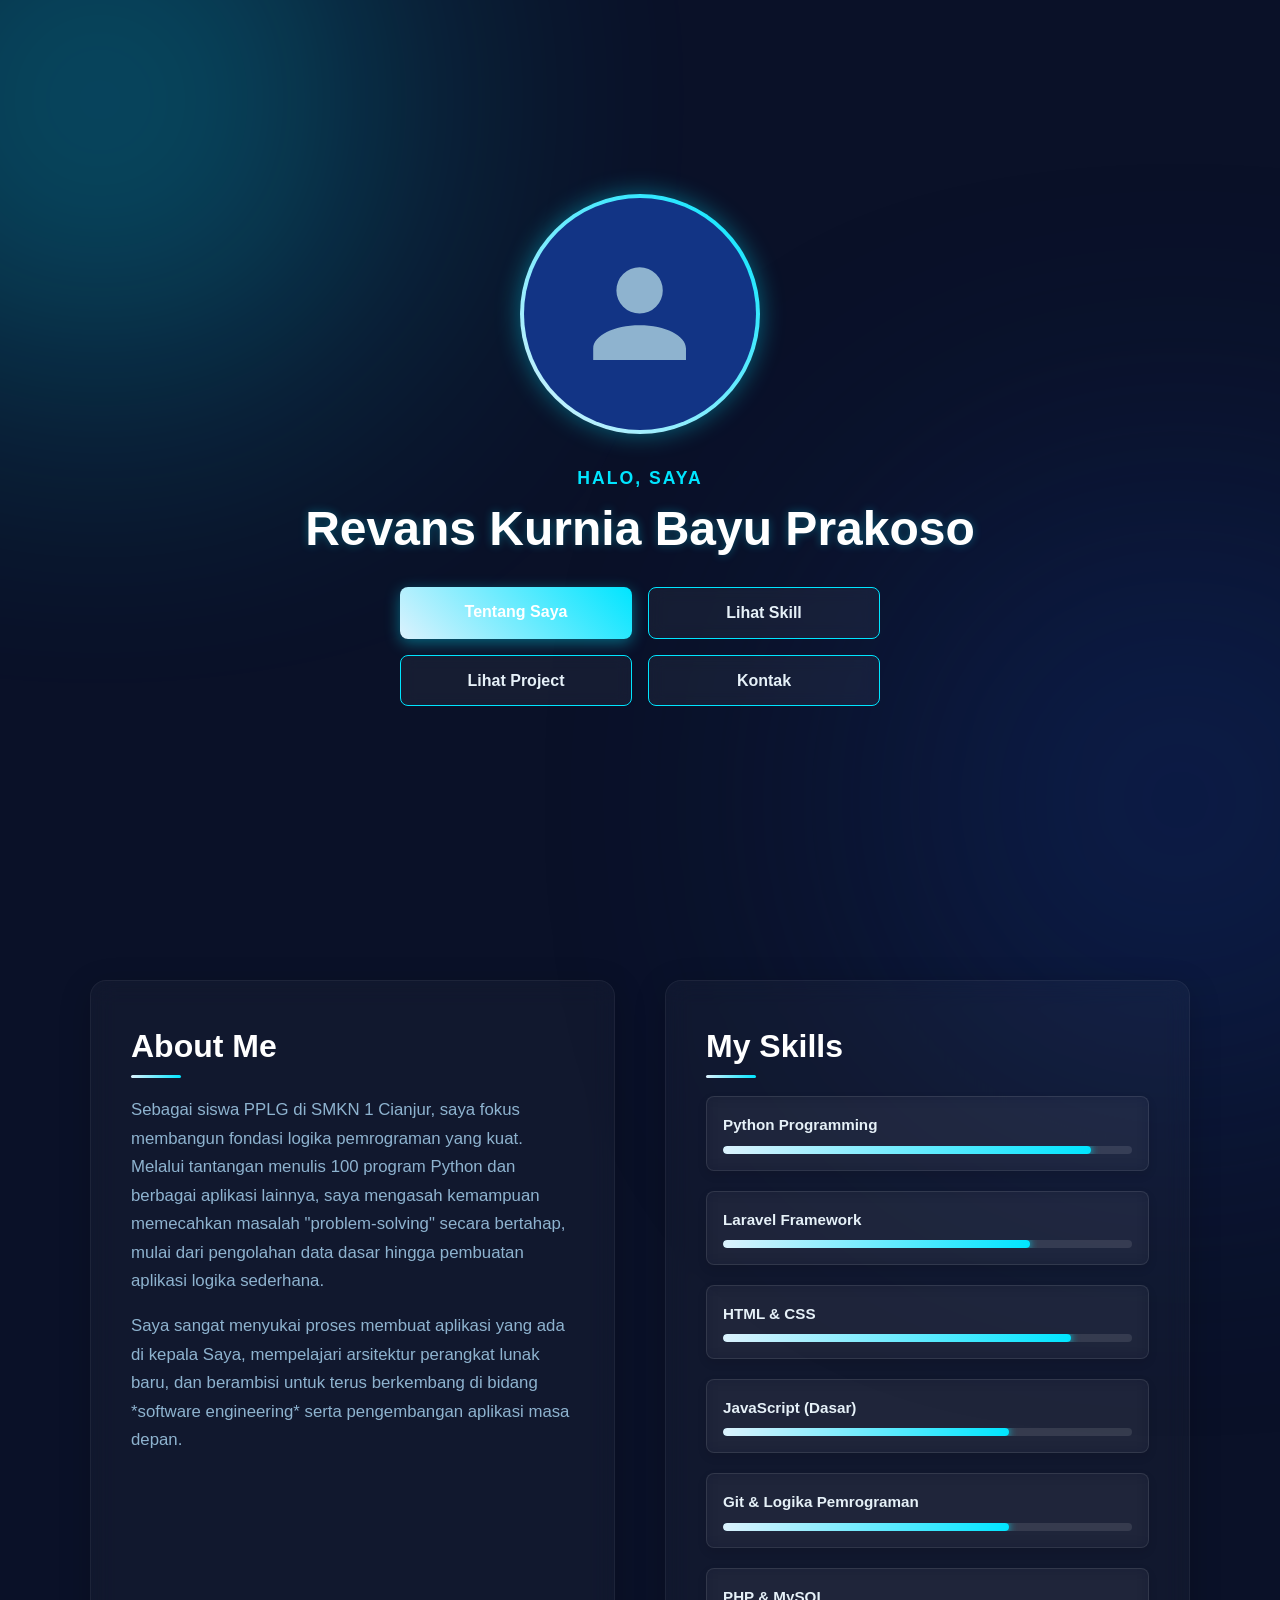
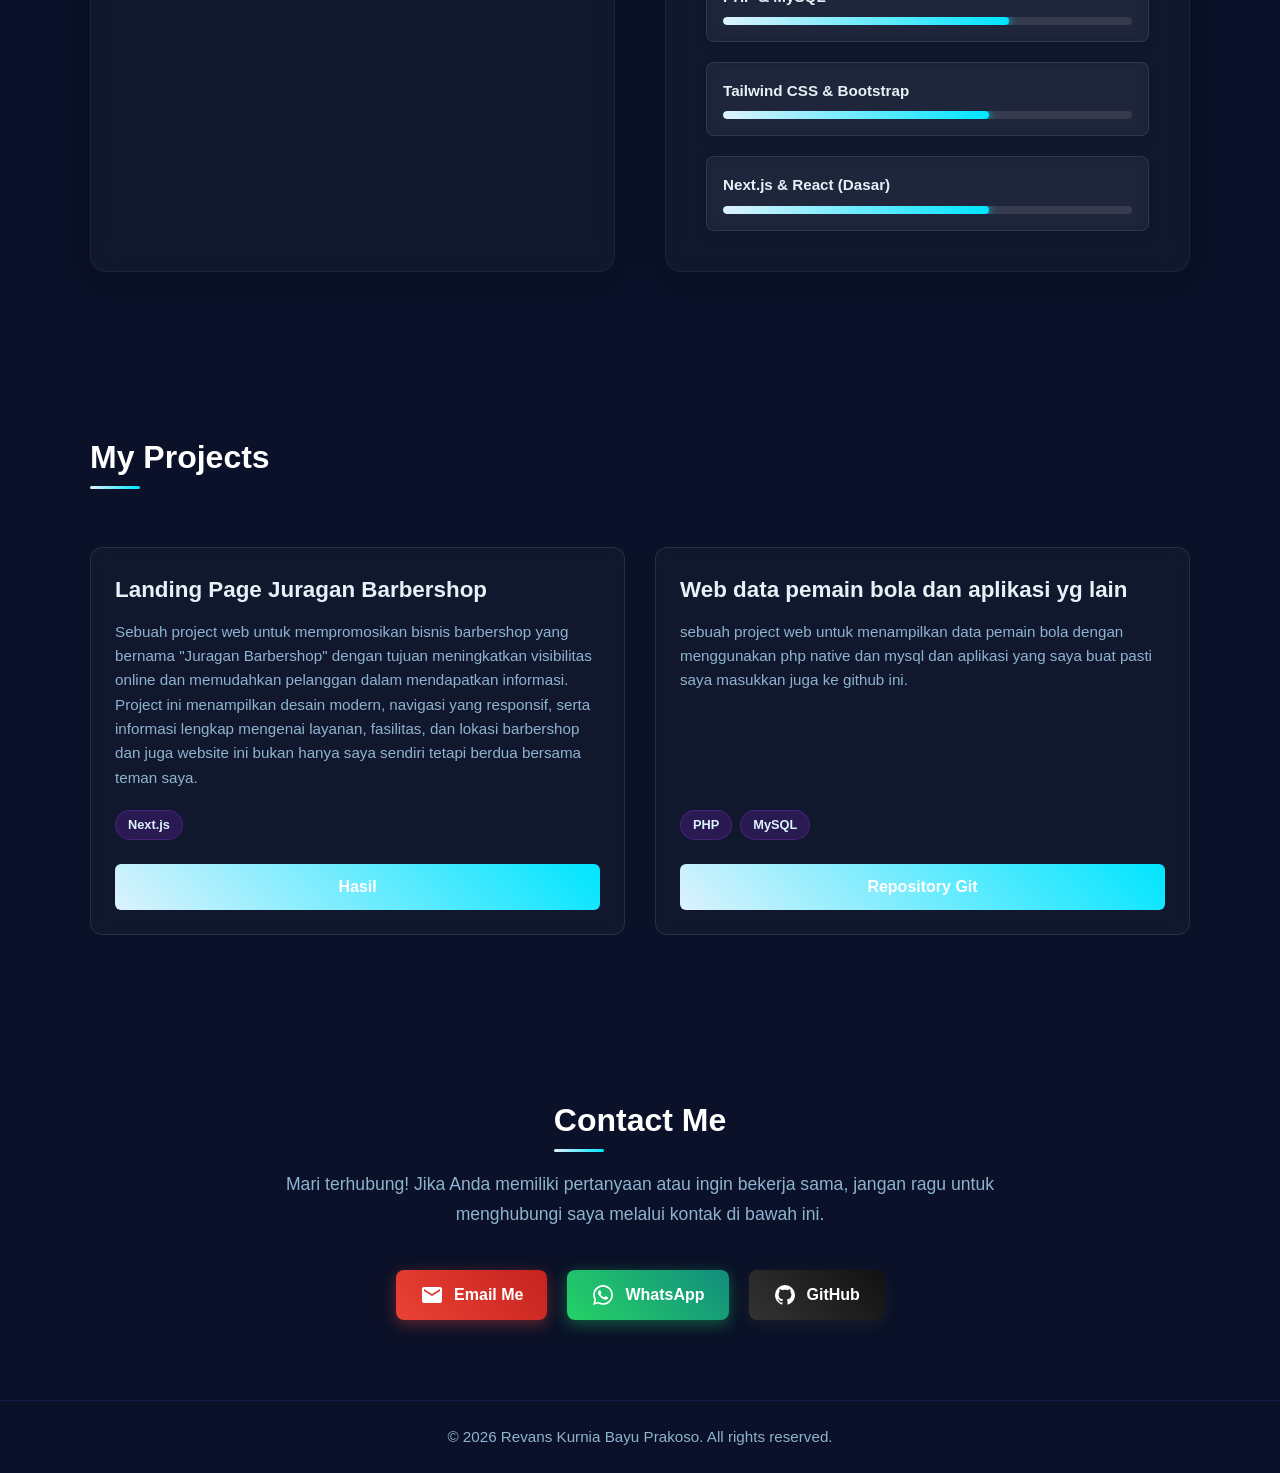
<file: portofolio.html>
<!DOCTYPE html>
<html lang="id">

<head>
    <meta charset="UTF-8">
    <meta name="viewport" content="width=device-width, initial-scale=1.0">
    <title>Portofolio Saya</title>
    <link rel="stylesheet" href="style.css">
</head>

<body>

    <section id="hero" class="hero-section">
        <div class="hero-container">
            <div class="hero-image">
                <div class="avatar-wrapper">
                    <div class="avatar-placeholder">
                        <svg class="avatar-svg" viewBox="0 0 24 24">
                            <path
                                d="M12,4A4,4 0 0,1 16,8A4,4 0 0,1 12,12A4,4 0 0,1 8,8A4,4 0 0,1 12,4M12,14C16.42,14 20,15.79 20,18V20H4V18C4,15.79 7.58,14 12,14Z" />
                        </svg>
                    </div>
                </div>
            </div>

            <div class="hero-content">
                <span class="hero-subtitle">Halo, Saya</span>
                <h1 class="hero-title">Revans Kurnia Bayu Prakoso</h1>
                <p class="hero-description"></p>
                <div class="hero-buttons">
                    <a href="#about" class="btn btn-primary">Tentang Saya</a>
                    <a href="#skills" class="btn btn-secondary">Lihat Skill</a>
                    <a href="#project" class="btn btn-secondary">Lihat Project</a>
                    <a href="#contact" class="btn btn-secondary">Kontak</a>
                </div>
            </div>
        </div>
    </section>

    <section id="about" class="about-skill-section">
        <div class="section-container">

            <div class="about-box">
                <h2 class="section-title">About Me</h2>
                <p class="about-text">Sebagai siswa PPLG di SMKN 1 Cianjur, saya fokus membangun fondasi logika
                    pemrograman yang kuat. Melalui tantangan menulis 100 program Python dan berbagai aplikasi lainnya,
                    saya mengasah kemampuan
                    memecahkan masalah "problem-solving" secara bertahap, mulai dari pengolahan data dasar hingga
                    pembuatan aplikasi logika sederhana.</p>
                <p class="about-text">Saya sangat menyukai proses membuat aplikasi yang ada di kepala Saya, mempelajari
                    arsitektur perangkat
                    lunak baru, dan berambisi untuk terus berkembang di bidang *software engineering* serta pengembangan
                    aplikasi masa depan.</p>
            </div>

            <div id="skills" class="skill-box">
                <h2 class="section-title">My Skills</h2>
                <div class="skills-grid">

                    <div class="skill-card">
                        <span class="skill-name">Python Programming</span>
                        <div class="progress-bar">
                            <div class="progress-fill" style="width: 90%;"></div>
                        </div>
                    </div>

                    <div class="skill-card">
                        <span class="skill-name">Laravel Framework</span>
                        <div class="progress-bar">
                            <div class="progress-fill" style="width: 75%;"></div>
                        </div>
                    </div>

                    <div class="skill-card">
                        <span class="skill-name">HTML & CSS</span>
                        <div class="progress-bar">
                            <div class="progress-fill" style="width: 85%;"></div>
                        </div>
                    </div>

                    <div class="skill-card">
                        <span class="skill-name">JavaScript (Dasar)</span>
                        <div class="progress-bar">
                            <div class="progress-fill" style="width: 70%;"></div>
                        </div>
                    </div>

                    <div class="skill-card">
                        <span class="skill-name">Git & Logika Pemrograman</span>
                        <div class="progress-bar">
                            <div class="progress-fill" style="width: 70%;"></div>
                        </div>
                    </div>

                    <div class="skill-card">
                        <span class="skill-name">PHP & MySQL</span>
                        <div class="progress-bar">
                            <div class="progress-fill" style="width: 70%;"></div>
                        </div>
                    </div>

                    <div class="skill-card">
                        <span class="skill-name">Tailwind CSS & Bootstrap</span>
                        <div class="progress-bar">
                            <div class="progress-fill" style="width: 65%;"></div>
                        </div>
                    </div>

                    <div class="skill-card">
                        <span class="skill-name">Next.js & React (Dasar)</span>
                        <div class="progress-bar">
                            <div class="progress-fill" style="width: 65%;"></div>
                        </div>
                    </div>

                </div>
            </div>

        </div>
    </section>

    <section id="project" class="project-section">
        <div class="project-container">
            <h2 class="section-title">My Projects</h2>
            <div class="project-grid">

                <div class="project-card">
                    <div class="project-info">
                        <h3 class="project-name">Landing Page Juragan Barbershop</h3>
                        <p class="project-desc">
                            Sebuah project web untuk mempromosikan bisnis barbershop yang bernama "Juragan Barbershop"
                            dengan
                            tujuan meningkatkan visibilitas online dan memudahkan pelanggan dalam mendapatkan informasi.
                            Project ini menampilkan desain modern, navigasi yang responsif, serta informasi lengkap
                            mengenai layanan, fasilitas, dan lokasi barbershop dan juga website ini bukan hanya saya
                            sendiri
                            tetapi berdua bersama teman saya.
                        </p>
                        <div class="project-tech">
                            <span class="tech-badge">Next.js</span>
                        </div>
                        <a href="https://juraganbarbershop.vercel.app/" target="_blank" class="btn-project">Hasil</a>
                    </div>
                </div>

                <div class="project-card">
                    <div class="project-info">
                        <h3 class="project-name">Web data pemain bola dan aplikasi yg lain</h3>
                        <p class="project-desc">sebuah project web untuk menampilkan data pemain bola dengan
                            menggunakan php native dan mysql dan aplikasi yang saya buat pasti saya masukkan juga
                            ke github ini.
                        </p>
                        <div class="project-tech">
                            <span class="tech-badge">PHP</span>
                            <span class="tech-badge">MySQL</span>
                        </div>
                        <a href="https://github.com/revanbayu533" target="_blank" class="btn-project">Repository Git</a>
                    </div>
                </div>

            </div>
        </div>
    </section>

    <section id="contact" class="contact-section">
        <div class="contact-container">
            <h2 class="section-title">Contact Me</h2>
            <p class="contact-desc">Mari terhubung! Jika Anda memiliki pertanyaan atau ingin bekerja sama, jangan ragu
                untuk menghubungi saya melalui kontak di bawah ini.</p>
            <div class="contact-links">
                <a href="https://mail.google.com/mail/?view=cm&fs=1&to=revanbayu533@gmail.com" target="_blank"
                    class="btn-contact email-btn">
                    <svg viewBox="0 0 24 24" class="contact-icon">
                        <path
                            d="M20,8L12,13L4,8V6L12,11L20,6M20,4H4C2.89,4 2,4.89 2,6V18A2,2 0 0,0 4,20H20A2,2 0 0,0 22,18V6C22,4.89 21.1,4 20,4Z" />
                    </svg>
                    Email Me
                </a>
                <a href="https://wa.me/6285711885620" target="_blank" class="btn-contact wa-btn">
                    <svg viewBox="0 0 24 24" class="contact-icon">
                        <path
                            d="M12.04 2C6.58 2 2.13 6.45 2.13 11.91C2.13 13.66 2.59 15.36 3.45 16.86L2.05 22L7.3 20.62C8.75 21.41 10.38 21.83 12.04 21.83C17.5 21.83 21.95 17.38 21.95 11.92C21.95 9.27 20.92 6.78 19.05 4.91C17.18 3.03 14.69 2 12.04 2M12.05 3.67C14.25 3.67 16.31 4.53 17.87 6.09C19.42 7.65 20.28 9.72 20.28 11.92C20.28 16.46 16.58 20.15 12.04 20.15C10.56 20.15 9.11 19.76 7.85 19L7.55 18.83L4.43 19.65L5.26 16.61L5.06 16.29C4.24 15 3.8 13.47 3.8 11.91C3.81 7.37 7.5 3.67 12.05 3.67M8.53 7.33C8.37 7.33 8.1 7.39 7.87 7.64C7.65 7.89 7 8.5 7 9.71C7 10.93 7.89 12.1 8 12.27C8.14 12.44 9.76 14.94 12.25 16C12.84 16.27 13.3 16.42 13.66 16.53C14.25 16.72 14.79 16.69 15.22 16.63C15.7 16.56 16.68 16.03 16.89 15.45C17.1 14.87 17.1 14.38 17.04 14.27C16.97 14.17 16.81 14.11 16.56 14C16.31 13.86 15.09 13.26 14.87 13.18C14.64 13.1 14.5 13.06 14.31 13.3C14.15 13.55 13.67 14.11 13.53 14.27C13.38 14.44 13.24 14.46 13 14.34C12.74 14.21 11.94 13.95 11 13.11C10.26 12.45 9.77 11.64 9.62 11.39C9.5 11.15 9.61 11 9.73 10.89C9.84 10.78 10 10.6 10.1 10.45C10.23 10.31 10.27 10.2 10.35 10.04C10.43 9.87 10.39 9.73 10.33 9.61C10.27 9.5 9.77 8.26 9.56 7.77C9.36 7.29 9.16 7.35 9 7.34C8.86 7.34 8.7 7.33 8.53 7.33Z" />
                    </svg>
                    WhatsApp
                </a>
                <a href="https://github.com/revanbayu533" target="_blank" class="btn-contact github-btn">
                    <svg viewBox="0 0 24 24" class="contact-icon">
                        <path
                            d="M12,2A10,10 0 0,0 2,12C2,16.42 4.87,20.17 8.84,21.5C9.34,21.58 9.5,21.27 9.5,21C9.5,20.77 9.5,20.14 9.5,19.31C6.73,19.91 6.14,17.97 6.14,17.97C5.68,16.81 5.03,16.5 5.03,16.5C4.12,15.88 5.1,15.9 5.1,15.9C6.1,15.97 6.63,16.93 6.63,16.93C7.5,18.45 8.97,18 9.54,17.76C9.63,17.11 9.89,16.67 10.17,16.42C7.95,16.17 5.62,15.31 5.62,11.5C5.62,10.39 6,9.5 6.65,8.79C6.55,8.54 6.2,7.5 6.75,6.15C6.75,6.15 7.59,5.88 9.5,7.17C10.29,6.95 11.15,6.84 12,6.84C12.85,6.84 13.71,6.95 14.5,7.17C16.41,5.88 17.25,6.15 17.25,6.15C17.8,7.5 17.45,8.54 17.35,8.79C18,9.5 18.38,10.39 18.38,11.5C18.38,15.32 16.04,16.16 13.81,16.41C14.17,16.72 14.5,17.33 14.5,18.26C14.5,19.6 14.5,20.68 14.5,21C14.5,21.27 14.66,21.59 15.17,21.5C19.14,20.16 22,16.42 22,12A10,10 0 0,0 12,2Z" />
                    </svg>
                    GitHub
                </a>
            </div>
        </div>
    </section>

    <footer class="footer">
        <p>&copy; <span id="year"></span> Revans Kurnia Bayu Prakoso. All rights reserved.</p>
    </footer>

    <script src="portofolio.js"></script>
</body>

</html>
</file>
<file: style.css>
:root {
    --bg-primary: #0a1128;
    --bg-secondary: #123485;
    --accent-cosmic: #00e5ff;
    --accent-nebula: #dcf2fd;
    --accent-title: #ffffff;
    --text-main: #e6f1f8;
    --text-muted: #8eb3cf;
    --border-glow: rgba(0, 229, 255, 0.4);
    --btn-secondary-bg: rgba(255, 255, 255, 0.05);
    --card-bg: rgba(255, 255, 255, 0.03);
}

[data-theme="light"] {
    --bg-primary: #f0f4f8;
    --bg-secondary: #c9d6ea;
    --accent-cosmic: #0066cc;
    --accent-nebula: #8eb3cf;
    --accent-title: #1a202c;
    --text-main: #2d3748;
    --text-muted: #4a5568;
    --border-glow: rgba(0, 102, 204, 0.2);
    --btn-secondary-bg: rgba(0, 0, 0, 0.05);
    --card-bg: rgba(255, 255, 255, 0.8);
}

* {
    box-sizing: border-box;
    margin: 0;
    padding: 0;
}

html {
    scroll-behavior: smooth;
}

body {
    background-color: var(--bg-primary);
    color: var(--text-main);
    font-family: 'Poppins', 'Segoe UI', Roboto, Helvetica, Arial, sans-serif;
    line-height: 1.6;
    overflow-x: hidden;
    position: relative;
    z-index: 0;
}

body::before, body::after {
    content: '';
    position: fixed;
    border-radius: 50%;
    filter: blur(150px);
    z-index: -1;
    opacity: 0.4;
    pointer-events: none;
}

body::before {
    width: 500px;
    height: 500px;
    background: var(--accent-cosmic);
    top: -150px;
    left: -150px;
}

body::after {
    width: 600px;
    height: 600px;
    background: var(--bg-secondary);
    bottom: -200px;
    right: -200px;
}

.hero-section {
    background: transparent;
    min-height: 100vh;
    display: flex;
    align-items: center;
    justify-content: center;
    padding: 40px 20px;
    position: relative;
}

.hero-container {
    width: 100%;
    max-width: 900px;
    display: flex;
    flex-direction: column;
    align-items: center;
    justify-content: center;
    text-align: center;
    gap: 30px;
}

.hero-image {
    flex: 1;
    display: flex;
    justify-content: center;
    position: relative;
}

.avatar-wrapper {
    position: relative;
    width: 240px;
    height: 240px;
    border-radius: 50%;
    background: linear-gradient(45deg, var(--accent-nebula), var(--accent-cosmic));
    padding: 4px;
    box-shadow: 0 0 25px var(--border-glow);
}

.avatar-placeholder {
    width: 100%;
    height: 100%;
    border-radius: 50%;
    background-color: var(--bg-secondary);
    display: flex;
    align-items: center;
    justify-content: center;
    overflow: hidden;
}

.avatar-svg {
    width: 60%;
    height: 60%;
    fill: var(--text-muted);
}

.hero-content {
    flex: 1;
}

.hero-subtitle {
    font-size: 1.1rem;
    text-transform: uppercase;
    letter-spacing: 2px;
    color: var(--accent-cosmic);
    font-weight: 700;
    margin-bottom: 8px;
    display: block;
}

.hero-title {
    font-size: 3rem;
    color: var(--accent-title);
    line-height: 1.2;
    margin-bottom: 16px;
    text-shadow: 0 0 10px rgba(0, 229, 255, 0.3);
}

.hero-description {
    font-size: 1.1rem;
    color: var(--text-muted);
    margin-bottom: 30px;
    max-width: 600px;
    margin-left: auto;
    margin-right: auto;
}

.hero-buttons {
    display: grid;
    grid-template-columns: 1fr 1fr;
    gap: 16px;
    max-width: 480px;
    margin: 0 auto;
}

.btn {
    display: inline-block;
    padding: 12px 28px;
    border-radius: 8px;
    font-weight: 600;
    text-decoration: none;
    transition: all 0.3s ease;
    font-size: 1rem;
    cursor: pointer;
}

.btn-primary {
    background: linear-gradient(45deg, var(--accent-nebula), var(--accent-cosmic));
    color: #ffffff;
    border: none;
    box-shadow: 0 4px 15px var(--border-glow);
}

.btn-primary:hover {
    transform: translateY(-3px);
    box-shadow: 0 6px 20px var(--accent-cosmic);
}

.btn-secondary {
    background: var(--btn-secondary-bg);
    backdrop-filter: blur(8px);
    -webkit-backdrop-filter: blur(8px);
    color: var(--text-main);
    border: 1px solid var(--accent-cosmic);
}

.btn-secondary:hover {
    background: rgba(0, 229, 255, 0.1);
    transform: translateY(-3px);
    box-shadow: 0 6px 15px rgba(0, 229, 255, 0.3);
}

.about-skill-section {
    background: transparent;
    padding: 80px 20px;
    display: flex;
    justify-content: center;
    align-items: center;
}

.section-container {
    width: 100%;
    max-width: 1100px;
    display: flex;
    gap: 50px;
}

.about-box,
.skill-box {
    flex: 1;
    background: var(--card-bg);
    backdrop-filter: blur(12px);
    -webkit-backdrop-filter: blur(12px);
    border: 1px solid rgba(255, 255, 255, 0.05);
    border-radius: 16px;
    padding: 40px;
    box-shadow: 0 8px 32px 0 rgba(0, 0, 0, 0.2);
}

.section-title {
    font-size: 2rem;
    color: var(--accent-title);
    margin-bottom: 24px;
    position: relative;
    display: inline-block;
}

.section-title::after {
    content: '';
    position: absolute;
    left: 0;
    bottom: -6px;
    width: 50px;
    height: 3px;
    background: linear-gradient(90deg, var(--accent-nebula), var(--accent-cosmic));
    border-radius: 2px;
}

.about-text {
    color: var(--text-muted);
    font-size: 1.05rem;
    line-height: 1.7;
    margin-bottom: 16px;
}

.skills-grid {
    display: flex;
    flex-direction: column;
    gap: 20px;
}

.skill-card {
    background: var(--card-bg);
    backdrop-filter: blur(8px);
    -webkit-backdrop-filter: blur(8px);
    border: 1px solid rgba(255, 255, 255, 0.1);
    padding: 16px;
    border-radius: 8px;
    box-shadow: 0 4px 10px rgba(0, 0, 0, 0.1);
    transition: transform 0.3s ease, border-color 0.3s ease, box-shadow 0.3s ease;
}

.skill-card:hover {
    transform: translateY(-3px);
    border-color: var(--accent-cosmic);
    box-shadow: 0 8px 20px rgba(0, 229, 255, 0.2);
}

.skill-name {
    display: block;
    font-weight: 600;
    color: var(--text-main);
    margin-bottom: 8px;
    font-size: 0.95rem;
}

.progress-bar {
    width: 100%;
    height: 8px;
    background: rgba(255, 255, 255, 0.1);
    border-radius: 4px;
    overflow: hidden;
}

.progress-fill {
    height: 100%;
    background: linear-gradient(90deg, var(--accent-nebula), var(--accent-cosmic));
    border-radius: 4px;
    box-shadow: 0 0 8px var(--accent-cosmic);
}

@media (max-width: 768px) {
    .hero-container {
        flex-direction: column;
        text-align: center;
        gap: 30px;
    }

    .hero-title {
        font-size: 2.2rem;
    }

    .hero-description {
        margin-left: auto;
        margin-right: auto;
    }

    .hero-buttons {
        justify-content: center;
    }

    .avatar-wrapper {
        width: 220px;
        height: 220px;
    }

    .section-container {
        flex-direction: column;
        gap: 40px;
    }

    .section-title {
        font-size: 1.75rem;
    }
}

.project-section {
    background: transparent;
    padding: 80px 20px;
    display: flex;
    justify-content: center;
    align-items: center;
}

.project-container {
    width: 100%;
    max-width: 1100px;
}

.project-grid {
    display: grid;
    grid-template-columns: repeat(auto-fit, minmax(300px, 1fr));
    gap: 30px;
    margin-top: 40px;
}

.project-card {
    background: var(--card-bg);
    backdrop-filter: blur(8px);
    -webkit-backdrop-filter: blur(8px);
    border: 1px solid rgba(255, 255, 255, 0.1);
    border-radius: 12px;
    overflow: hidden;
    transition: transform 0.3s ease, border-color 0.3s ease, box-shadow 0.3s ease;
    display: flex;
    flex-direction: column;
}

.project-card:hover {
    transform: translateY(-10px);
    box-shadow: 0 10px 30px rgba(74, 62, 245, 0.3);
    border-color: var(--accent-cosmic);
}

.project-info {
    padding: 24px;
    display: flex;
    flex-direction: column;
    flex: 1;
}

.project-name {
    font-size: 1.4rem;
    color: var(--text-main);
    margin-bottom: 12px;
}

.project-desc {
    color: var(--text-muted);
    font-size: 0.95rem;
    line-height: 1.6;
    margin-bottom: 20px;
    flex: 1;
}

.project-tech {
    display: flex;
    flex-wrap: wrap;
    gap: 8px;
    margin-bottom: 24px;
}

.tech-badge {
    background: rgba(138, 43, 226, 0.2);
    color: var(--accent-nebula);
    padding: 4px 12px;
    border-radius: 20px;
    font-size: 0.8rem;
    font-weight: 600;
    border: 1px solid rgba(138, 43, 226, 0.3);
}

.btn-project {
    display: inline-block;
    padding: 10px 20px;
    border-radius: 6px;
    background: linear-gradient(45deg, var(--accent-nebula), var(--accent-cosmic));
    color: #fff;
    text-decoration: none;
    font-weight: 600;
    text-align: center;
    transition: all 0.3s ease;
}

.btn-project:hover {
    box-shadow: 0 4px 15px var(--accent-cosmic);
    transform: scale(1.05);
}

.blog-section {
    background: transparent;
    padding: 80px 20px;
    display: flex;
    justify-content: center;
    align-items: center;
}

.blog-container {
    width: 100%;
    max-width: 1100px;
}

.blog-grid {
    display: grid;
    grid-template-columns: repeat(auto-fit, minmax(300px, 1fr));
    gap: 30px;
    margin-top: 40px;
}

.blog-card {
    background: var(--card-bg);
    backdrop-filter: blur(8px);
    -webkit-backdrop-filter: blur(8px);
    border: 1px solid rgba(255, 255, 255, 0.1);
    border-radius: 12px;
    overflow: hidden;
    transition: transform 0.3s ease, border-color 0.3s ease, box-shadow 0.3s ease;
    display: flex;
    flex-direction: column;
}

.blog-card:hover {
    transform: translateY(-5px);
    box-shadow: 0 10px 30px rgba(0, 229, 255, 0.2);
    border-color: var(--accent-cosmic);
}

.blog-info {
    padding: 24px;
    display: flex;
    flex-direction: column;
    flex: 1;
}

.blog-date {
    font-size: 0.85rem;
    color: var(--accent-cosmic);
    margin-bottom: 8px;
    font-weight: 600;
}

.blog-name {
    font-size: 1.3rem;
    color: var(--text-main);
    margin-bottom: 12px;
    line-height: 1.4;
}

.blog-desc {
    color: var(--text-muted);
    font-size: 0.95rem;
    line-height: 1.6;
    margin-bottom: 20px;
    flex: 1;
}

.blog-link {
    display: inline-block;
    color: var(--accent-nebula);
    text-decoration: none;
    font-weight: 600;
    font-size: 0.95rem;
    transition: color 0.3s ease;
}

.blog-link:hover {
    color: var(--accent-cosmic);
}

.contact-section {
    background: transparent;
    padding: 80px 20px;
    display: flex;
    justify-content: center;
    align-items: center;
    text-align: center;
}

.contact-container {
    width: 100%;
    max-width: 800px;
}

.contact-desc {
    color: var(--text-muted);
    font-size: 1.1rem;
    line-height: 1.7;
    margin-bottom: 40px;
}

.contact-links {
    display: flex;
    justify-content: center;
    gap: 20px;
    flex-wrap: wrap;
}

.btn-contact {
    display: flex;
    align-items: center;
    gap: 10px;
    padding: 12px 24px;
    border-radius: 8px;
    font-weight: 600;
    text-decoration: none;
    color: #fff;
    transition: all 0.3s ease;
}

.contact-icon {
    width: 24px;
    height: 24px;
    fill: currentColor;
}

.email-btn {
    background: linear-gradient(45deg, #ea4335, #c5221f);
    box-shadow: 0 4px 15px rgba(234, 67, 53, 0.4);
}

.wa-btn {
    background: linear-gradient(45deg, #25d366, #128c7e);
    box-shadow: 0 4px 15px rgba(37, 211, 102, 0.4);
}

.github-btn {
    background: linear-gradient(45deg, #333, #111);
    box-shadow: 0 4px 15px rgba(51, 51, 51, 0.4);
}

.btn-contact:hover {
    transform: translateY(-3px);
    filter: brightness(1.1);
}

.email-btn:hover { box-shadow: 0 6px 20px rgba(234, 67, 53, 0.6); }
.wa-btn:hover { box-shadow: 0 6px 20px rgba(37, 211, 102, 0.6); }
.github-btn:hover { box-shadow: 0 6px 20px rgba(51, 51, 51, 0.6); }

.footer {
    background-color: var(--bg-primary);
    padding: 24px 20px;
    text-align: center;
    border-top: 1px solid rgba(74, 62, 245, 0.2);
}

.footer p {
    color: var(--text-muted);
    font-size: 0.95rem;
}

/* Controls */
.top-controls {
    position: fixed;
    top: 20px;
    right: 20px;
    display: flex;
    gap: 12px;
    z-index: 1000;
}

.control-btn {
    background: var(--card-bg);
    border: 1px solid var(--accent-cosmic);
    color: var(--text-main);
    width: 44px;
    height: 44px;
    border-radius: 50%;
    display: flex;
    align-items: center;
    justify-content: center;
    cursor: pointer;
    backdrop-filter: blur(8px);
    transition: all 0.3s ease;
    font-weight: 600;
    font-family: inherit;
    box-shadow: 0 4px 10px rgba(0, 0, 0, 0.1);
}

.control-btn:hover {
    transform: translateY(-2px);
    box-shadow: 0 6px 15px var(--border-glow);
}

.control-btn svg {
    width: 20px;
    height: 20px;
    fill: currentColor;
}

/* Styling khusus PDF agar terlihat rapi seperti CV */
.pdf-export-mode {
    background: #ffffff !important;
    color: #333333 !important;
}

.pdf-export-mode body::before, 
.pdf-export-mode body::after {
    display: none !important;
}

.pdf-export-mode .btn,
.pdf-export-mode .btn-project,
.pdf-export-mode .blog-link,
.pdf-export-mode .btn-contact,
.pdf-export-mode .top-controls,
.pdf-export-mode .blog-section,
.pdf-export-mode .contact-section,
.pdf-export-mode .footer {
    display: none !important;
}

.pdf-export-mode .hero-section {
    min-height: auto !important;
    padding: 40px 20px 20px 20px !important;
}

.pdf-export-mode .hero-container {
    gap: 15px !important;
}

.pdf-export-mode .hero-title {
    color: #111111 !important;
    text-shadow: none !important;
    font-size: 2.2rem !important;
    margin-bottom: 8px !important;
}

.pdf-export-mode .hero-subtitle {
    color: #0066cc !important;
}

.pdf-export-mode .hero-description {
    color: #444444 !important;
    font-size: 1rem !important;
}

.pdf-export-mode .avatar-wrapper {
    width: 150px !important;
    height: 150px !important;
    margin: 0 auto !important;
    background: transparent !important;
    box-shadow: none !important;
    border: 3px solid #0066cc !important;
}

.pdf-export-mode .avatar-svg {
    fill: #666666 !important;
}

.pdf-export-mode .about-skill-section {
    padding: 10px 20px !important;
}

.pdf-export-mode .about-box,
.pdf-export-mode .skill-box {
    background: transparent !important;
    border: 1px solid #dddddd !important;
    box-shadow: none !important;
    padding: 24px !important;
    border-radius: 8px !important;
}

.pdf-export-mode .section-title {
    color: #111111 !important;
    font-size: 1.5rem !important;
    margin-bottom: 16px !important;
}

.pdf-export-mode .section-title::after {
    background: #0066cc !important;
}

.pdf-export-mode .about-text {
    color: #444444 !important;
    font-size: 1rem !important;
}

.pdf-export-mode .skill-card {
    background: transparent !important;
    border: 1px solid #eeeeee !important;
    box-shadow: none !important;
    padding: 12px !important;
}

.pdf-export-mode .skill-name {
    color: #222222 !important;
}

.pdf-export-mode .progress-bar {
    background: #e0e0e0 !important;
}

.pdf-export-mode .progress-fill {
    background: #0066cc !important;
    box-shadow: none !important;
}

.pdf-export-mode .project-section {
    padding: 10px 20px !important;
}

.pdf-export-mode .project-card {
    background: transparent !important;
    border: 1px solid #dddddd !important;
    box-shadow: none !important;
    padding: 16px !important;
    border-radius: 8px !important;
}

.pdf-export-mode .project-name {
    color: #111111 !important;
    font-size: 1.2rem !important;
    margin-bottom: 8px !important;
}

.pdf-export-mode .project-desc {
    color: #444444 !important;
    font-size: 0.95rem !important;
    margin-bottom: 12px !important;
}

.pdf-export-mode .tech-badge {
    background: #eeeeee !important;
    color: #333333 !important;
    border: 1px solid #cccccc !important;
}
</file>
